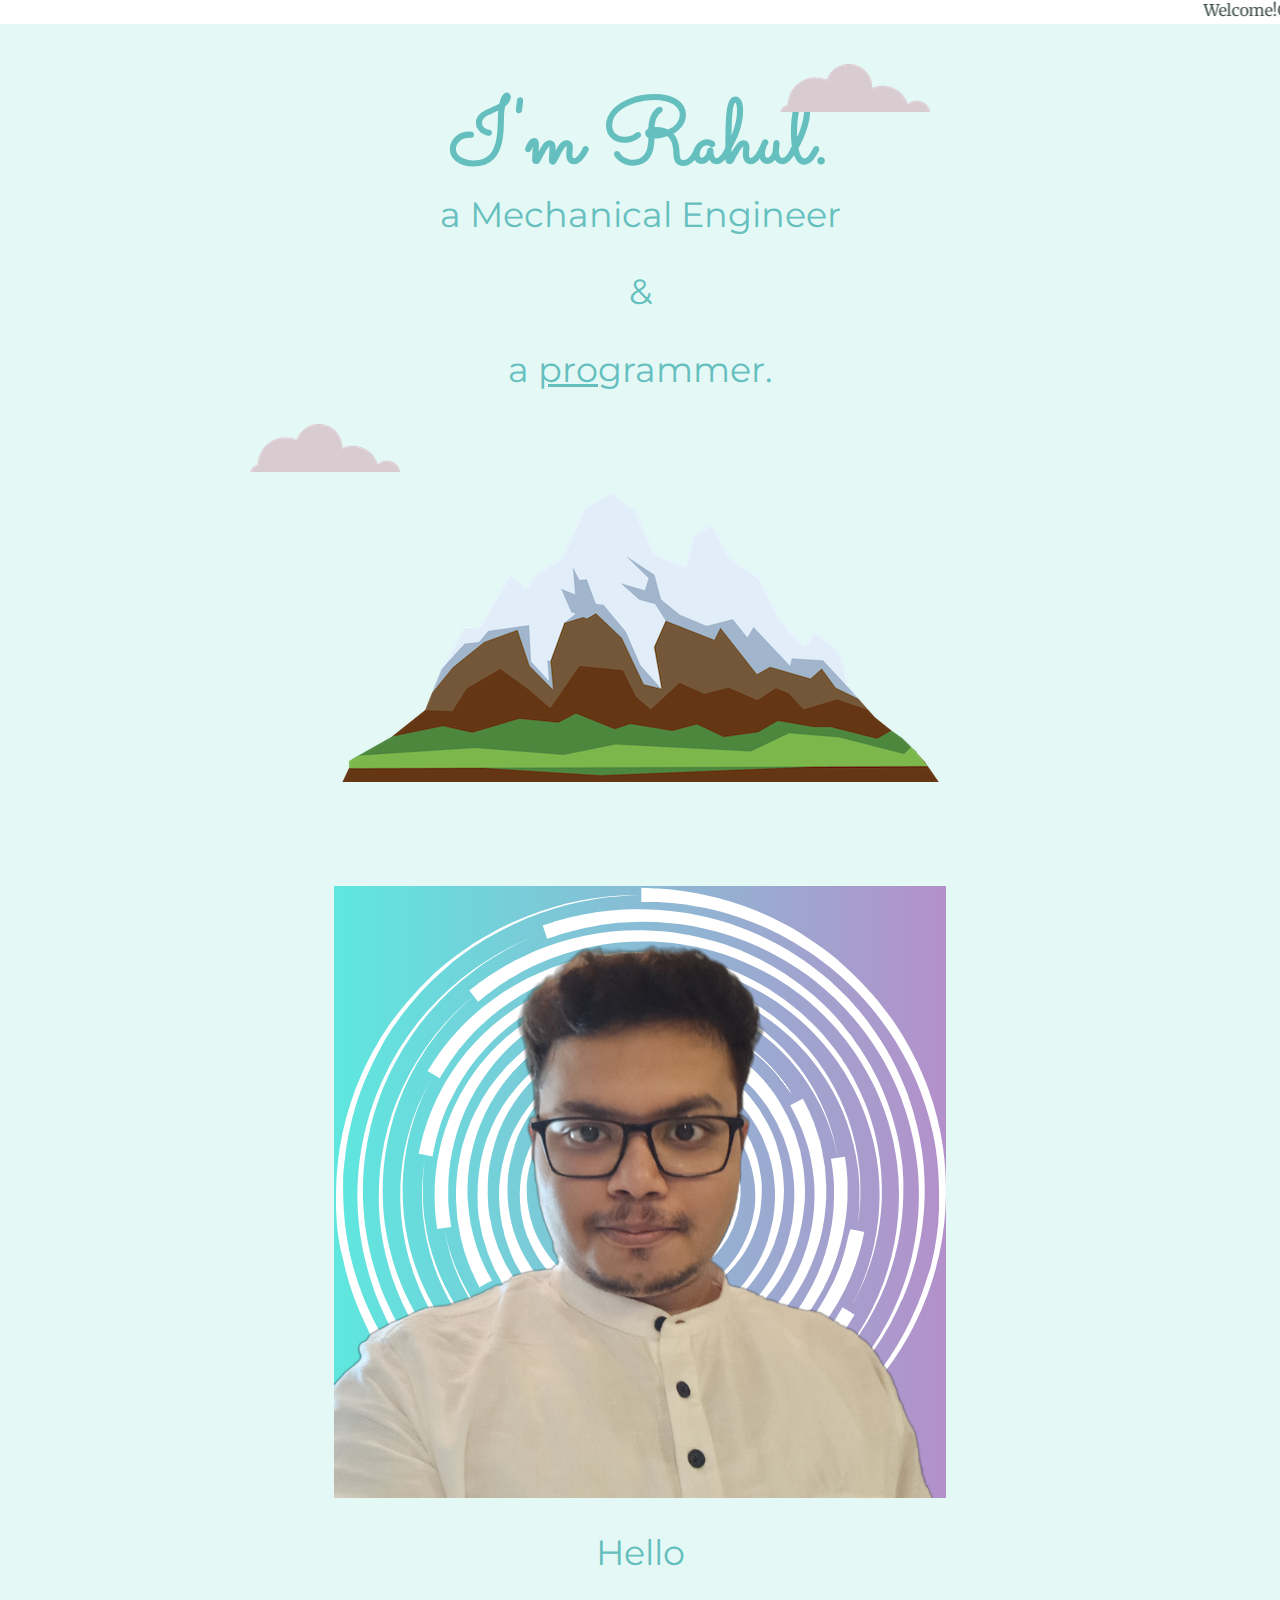
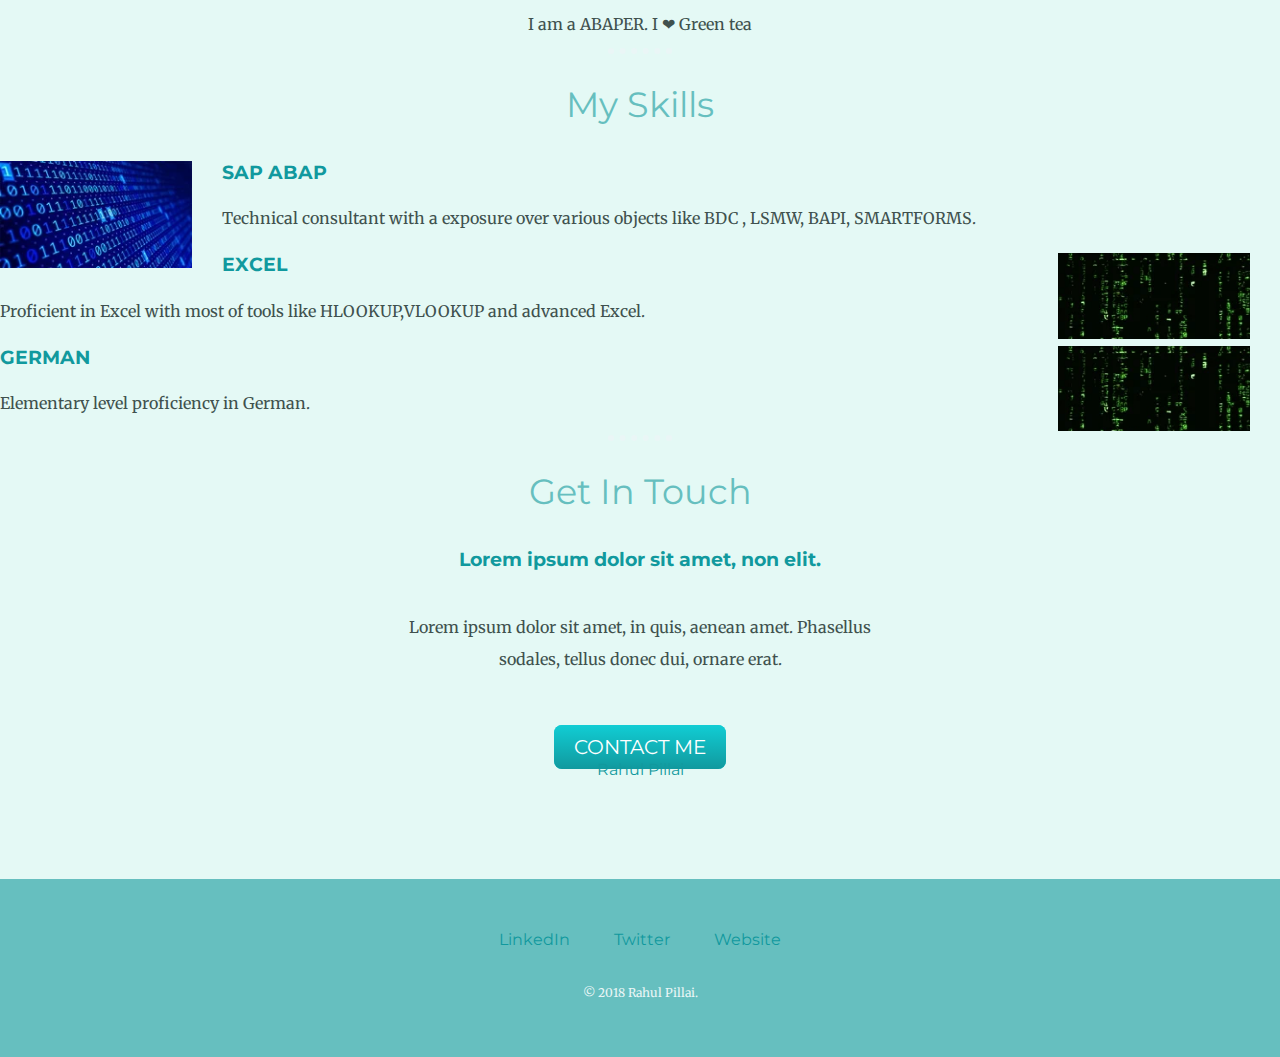
<file: index.html>
<!DOCTYPE html>
<html lang="en" dir="ltr">

<head>
  <meta charset="utf-8">

  <title>Rahul's Personal Site</title>
  <link rel="stylesheet" href="css/styles.css">
  <link rel="icon" href="favicon.ico">
  <link rel="preconnect" href="https://fonts.googleapis.com">
  <link rel="preconnect" href="https://fonts.gstatic.com" crossorigin>
  <link href="https://fonts.googleapis.com/css2?family=Merriweather&family=Montserrat&family=Sacramento&display=swap" rel="stylesheet">
</head>

<body>
  <marquee>
    Welcome!Glad to have you here!😊
  </marquee>
  <div class="top-container">
    <img class="top-cloud" src="images/cloud.png" alt="cloud-img">

    <h1>I'm Rahul.</h1>
    <h2>a Mechanical Engineer</h2>
    <h2>&</h2>
    <h2>a <span class="pro">pro</span>grammer.</h2>
    <img class="bottom-cloud" src="images/cloud.png" alt="cloud-img">
    <img src="images/mountain.png" alt="mountain-img">


    <div class="middle-container">
      <div class="profile">
        <img src="images/ProfilePictureMaker.png" alt="my-profile">
        <h2>Hello</h2>
        <p class="intro">I am a ABAPER. I ❤ Green tea</p>
      </div>
      <hr>
      <div class="skills">
        <h2>My Skills</h2>
        <div class="skill-row">
          <img class="computer_gif" src="images/computer_gif.webp" alt="">
          <h3>SAP ABAP</h3>
          <p>Technical consultant with a exposure over various objects like BDC , LSMW, BAPI, SMARTFORMS.</p>
        </div>
        <div class="skill-row">
          <img class="computer_hacking_gif" src="images/computer_hacking_gif.webp" alt="computer_hacking_gif">
          <h3>EXCEL</h3>
          <p>Proficient in Excel with most of tools like HLOOKUP,VLOOKUP and advanced Excel.</p>
        </div>
          <div class="skill-row">
          <img class="computer_hacking_gif" src="images/computer_hacking_gif.webp" alt="computer_hacking_gif">
          <h3>GERMAN</h3>
          <p>Elementary level proficiency in German.</p>
            
        </div>
      </div>
      <hr>
      <div class="contact-me">
        <h2>Get In Touch</h2>
        <h3>Lorem ipsum dolor sit amet, non elit.</h3>
        <p class="contact-message">Lorem ipsum dolor sit amet, in quis, aenean amet. Phasellus sodales, tellus donec dui, ornare erat.</p>
        <a class="btn" href="mailto:rahulpillai1221@gmail.com">CONTACT ME</a>
      </div>
      <div class="badge-base LI-profile-badge" data-locale="en_US" data-size="medium" data-theme="dark" data-type="VERTICAL" data-vanity="rahulpillai200010" data-version="v1"><a class="badge-base__link LI-simple-link" href="https://in.linkedin.com/in/rahulpillai200010?trk=profile-badge">Rahul Pillai</a></div>
              
    </div>


    <div class="bottom-container">
      <a class="footer-link" href="https://www.linkedin.com/in/rahulpillai200010">LinkedIn</a>
      <a class="footer-link" href="https://twitter.com/">Twitter</a>
      <a class="footer-link" href="https://www.appbrewery.co/">Website</a>
      <p class="copyright">© 2018 Rahul Pillai.</p>
    </div>

</body>

</html>
</file>
<file: css/styles.css>
body {
  color: #40514E;
  margin: 0;
  text-align: center;
  font-family: 'Merriweather', serif;
}

h1 {
  font-size: 5.625rem;
  margin: 50px auto 0 auto;
  width: 50%;
  margin: 0 auto 0 auto;
  font-family: 'Sacramento', cursive;
  color: #66BFBF;
  line-height: 2.5rem;
}

h2 {
  font-family: 'Montserrat', sans-serif;
  font-size: 2.2rem;
  color: #66BFBF;
  font-weight: normal;
  padding-bottom: 5px;
}

h3 {
  font-family: 'Montserrat', sans-serif;
  color: #11999E;
}

p {
  line-height: 2;
}

hr {
  border: dotted #EAF6F6 6px;
  border-bottom: none;
  width: 4%;

}

.top-container {
  background-color: #E4F9F5;
  position: relative;
  padding-top: 100px;
}

.middle-container {
  margin: 100PX auto 100PX auto;
}

.bottom-container {
  background-color: #66BFBF;
  padding: 50px 0 20px;

}

.pro {
  text-decoration: underline;
}

.intro {
  width: 30%;
  margin: auto;
}

.contact-message {
  width: 40%;
  margin: 40px auto 60px;

}

.copyright{
  color: #EAF6F6;
  font-size: 0.75rem;
  padding: 20px 0;

}
.top-cloud {
  position: absolute;
  right: 350px;
  top: 40px;
}

.bottom-cloud {
  position: absolute;
  left: 250px;
  top: 400px;
}

a {
  color: #11999E;
  font-family: 'Montserrat', sans-serif;
  margin: 10px 20px;
  text-decoration: none;
}

a:hover {
  color: #EAF6F6;
}



.skill-row {
  width: 50% margin: 100px auto 100px auto;
  text-align: left;
}

.computer_gif {
  width: 15%;
  float: left;
  margin-right: 30px;
}

.computer_hacking_gif {
  width: 15%;
  float: right;
  margin-right: 30px;
}

.btn {
  background: #11cdd4;
  background-image: -webkit-linear-gradient(top, #11cdd4, #11999e);
  background-image: -moz-linear-gradient(top, #11cdd4, #11999e);
  background-image: -ms-linear-gradient(top, #11cdd4, #11999e);
  background-image: -o-linear-gradient(top, #11cdd4, #11999e);
  background-image: linear-gradient(to bottom, #11cdd4, #11999e);
  -webkit-border-radius: 8;
  -moz-border-radius: 8;
  border-radius: 8px;
  font-family: 'Montserrat', sans-serif;
  color: #ffffff;
  font-size: 20px;
  padding: 10px 20px 10px 20px;
  text-decoration: none;
}

.btn:hover {
  background: #30e3cb;
  background-image: -webkit-linear-gradient(top, #30e3cb, #2bc4ad);
  background-image: -moz-linear-gradient(top, #30e3cb, #2bc4ad);
  background-image: -ms-linear-gradient(top, #30e3cb, #2bc4ad);
  background-image: -o-linear-gradient(top, #30e3cb, #2bc4ad);
  background-image: linear-gradient(to bottom, #30e3cb, #2bc4ad);
  text-decoration: none;
}
</file>
